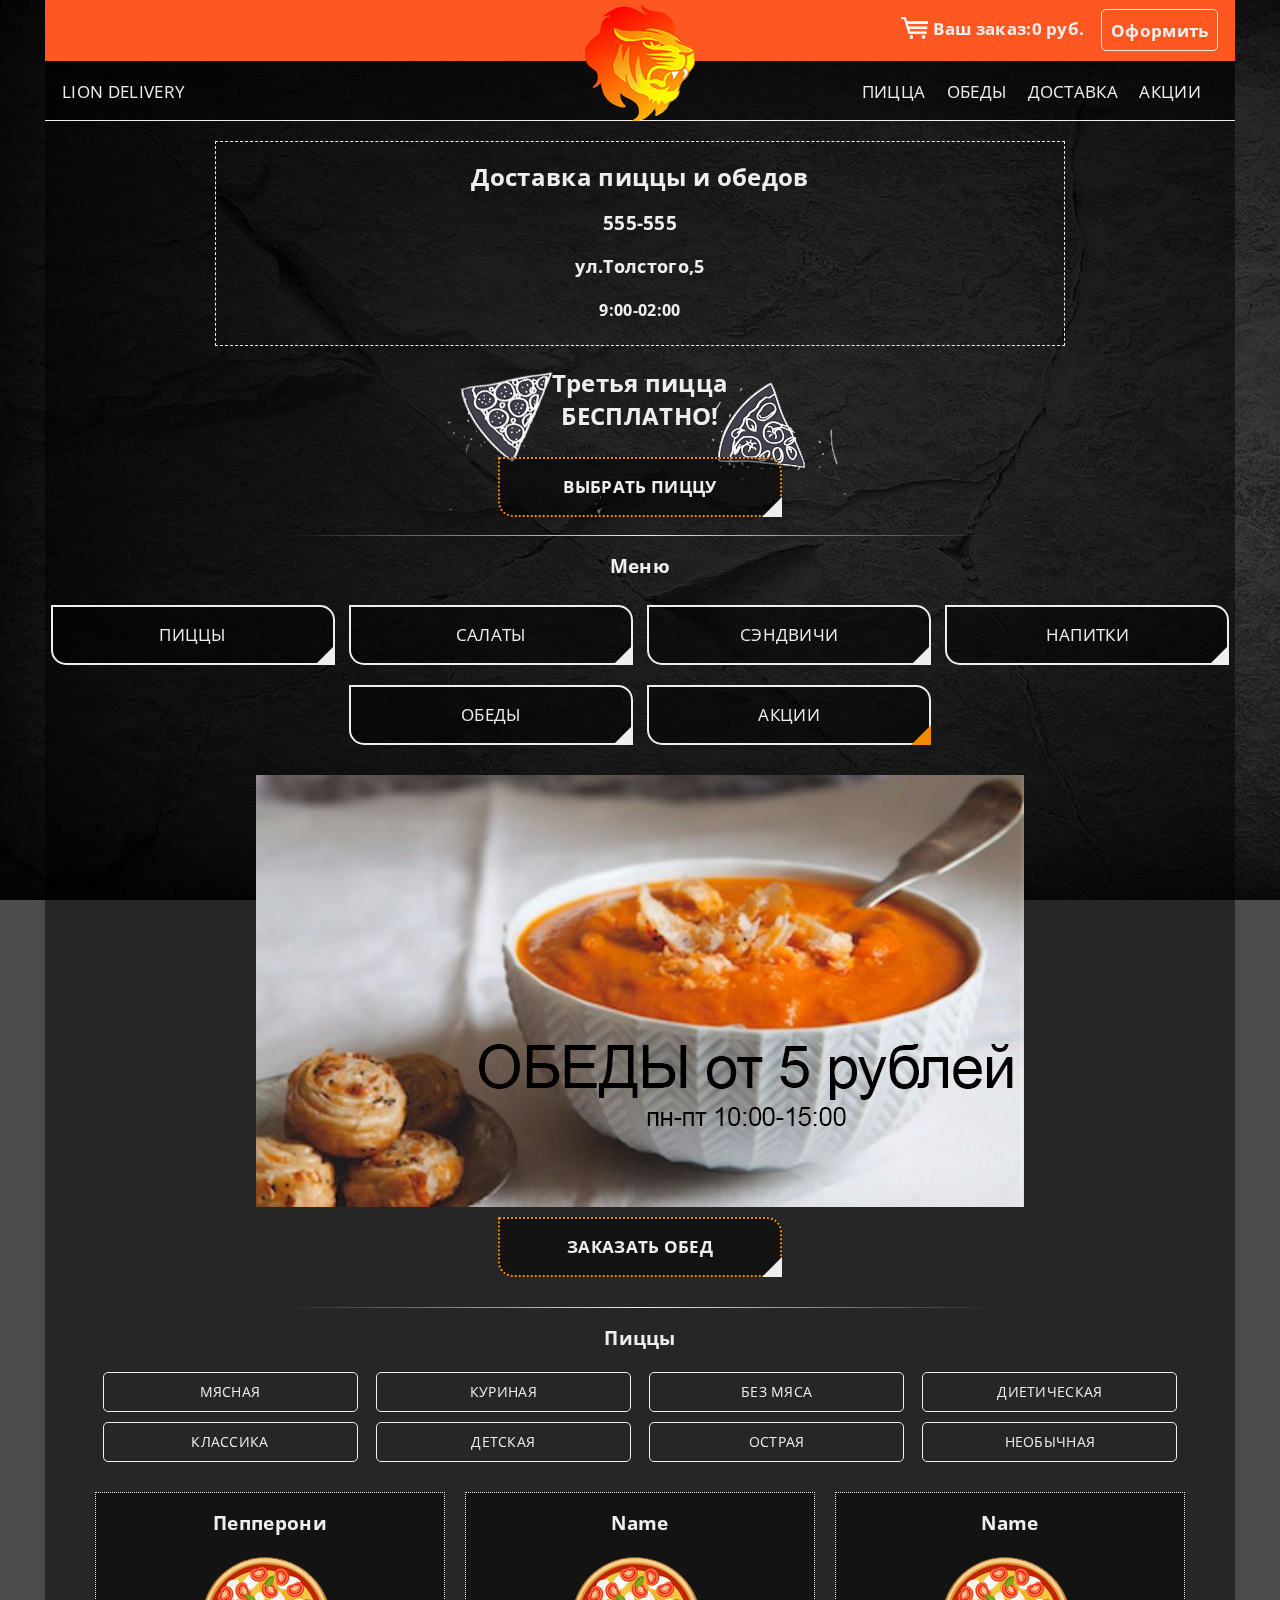
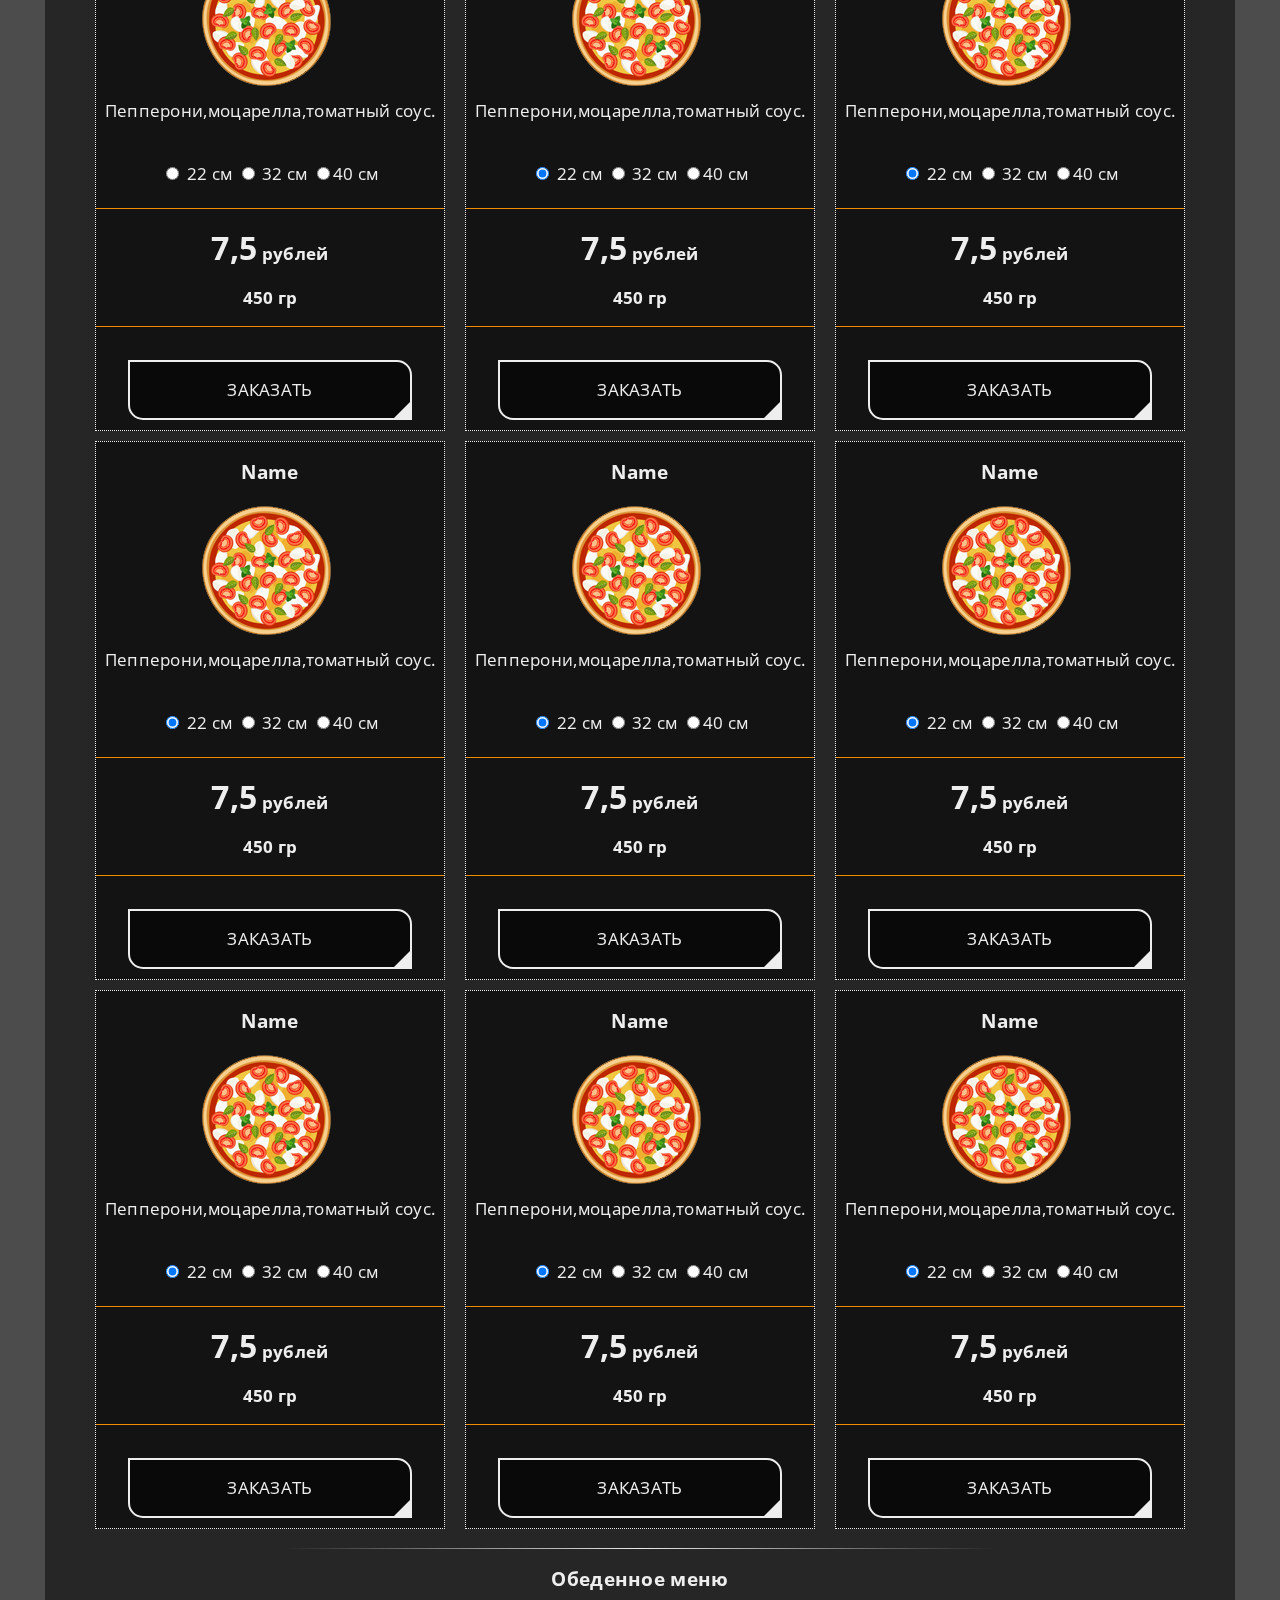
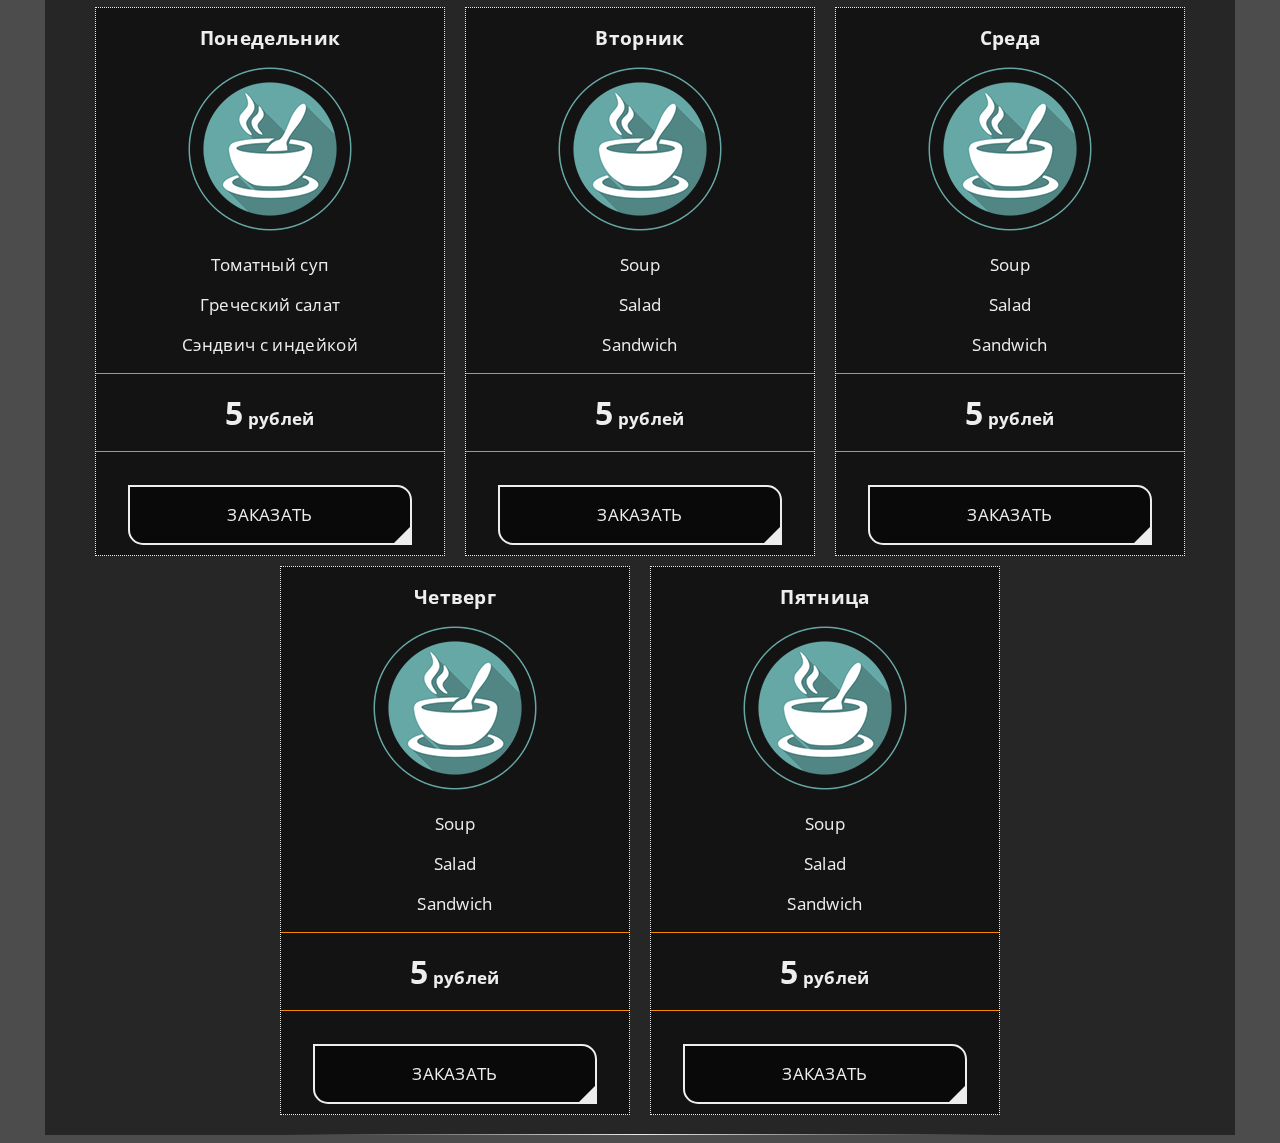
<file: index.html>
<!DOCTYPE html>
<html lang="en">
<head>
  <meta charset="utf-8">

  <!-- Mobile Friendliness -->
  <meta name="viewport" content="width=device-width, initial-scale=1" />

  <!-- media-queries.js (fallback) -->
  <!--[if lt IE 9]>
            <script src="http://css3-mediaqueries-js.googlecode.com/svn/trunk/css3-mediaqueries.js"></script>			
    <![endif]-->

  <!-- html5.js -->
  <!--[if lt IE 9]>
            <script src="http://html5shim.googlecode.com/svn/trunk/html5.js"></script>
    <![endif]-->

  <!-- CSS -->
  <link rel="stylesheet" href="css/main_work.css">
  <!--Web Fonts-->
  <link href="https://fonts.googleapis.com/css?family=Open+Sans" rel="stylesheet">


  <!--Style Fixed Mobile background-->
  <style>
    #bg_image {
    background-size: cover;
    width: 100%;
    height: 100%;
    position: fixed;
    z-index: -9999!important;
    }
    
    @media only screen and (max-width: 639px){
    #bg_image{
    background-image:url(pictures/bg2_sm.jpg);
    }
    }
    @media only screen and (min-width: 640px){
    #bg_image{
    background-image:url(pictures/bg2.jpg);
    }
    }
  </style>
  <!--End Style Fixed Mobile background-->

  <title>Pizza</title>
</head>

<body>

  <!--Fixed Mobile background-->
  <div id="bg_image"> </div>
  <!--End Mobile Fixed bg-->


  <!--Navigation-->

  <div class="cart_nav flexbox right hide">
    <p class="cart"><img src="pictures/cart2.png" alt=""></p>
    <p> <span class="hide">Ваш заказ:</span><span>0</span> руб.</p>
    <p class="checkout"><a href="#">Оформить</a></p>
  </div>


  <div class="menu_nav">
    <nav>
      <input type="checkbox" id="toggle">
      <label class="toggle_menu" for="toggle">Меню</label>
      <div class="logo"><img src="pictures/logo.png" alt=""></div>
      <div class="mobile_cart clearfix"><img src="pictures/cart2.png" alt=""></div>
      <ul class="hide">
        <li class="name hide clearfix"><a href="#">Lion Delivery</a></li>
        <li><a href="#">Пицца</a></li>
        <li><a href="#">Обеды</a></li>
        <li><a href="#">Доставка</a></li>
        <li><a href="#">Акции</a></li>
      </ul>
    </nav>
  </div>


  <!--End Navigation-->

  <!--Content-->

  <main>
    <!--Header-->
    <header>
      <h1>Доставка пиццы и обедов</h1>
      <h2>555-555</h2>
      <h3>ул.Толстого,5</h3>
      <h4>9:00-02:00</h4>
    </header>
    <!--End Header-->


    <!--Banner Pizza-->
    <section class="pizza_banner" id="pizza_banner">
      <h2>Третья пицца <br>БЕСПЛАТНО!</h2>
      <button class="choose_pizza">Выбрать пиццу</button>
    </section>
    <!--End Banner Pizza-->
    <hr>

    <!--Menu Buttons-->

    <section id="menu_buttons">
      <h2>Меню</h2>
      <form action="url">
        <button class="menu_button">Пиццы</button>
        <button class="menu_button">Салаты</button>
        <button class="menu_button">Сэндвичи</button>
        <button class="menu_button">Напитки</button>
        <button class="menu_button">Обеды</button>
        <button class="menu_button specials">Акции</button>
      </form>
    </section>
    <!--End Menu Buttons-->


    <!--Banner Dinner-->
    <div class="dinner_banner">
      <img src="pictures/lunch.jpg" alt="Обеденное меню">
      <br>
      <button class="order_lunch">Заказать обед</button>
    </div>
    <!--End Banner Dinner-->

    <hr>

    <!--Pizza Gallery-->

    <section id="pizza">
      <h2>Пиццы</h2>

      <div class="filter">
        <button class="pizza_type">Мясная</button>
        <button class="pizza_type">Куриная</button>
        <button class="pizza_type">Без мяса</button>
        <button class="pizza_type">Диетическая</button>
        <button class="pizza_type">Классика</button>
        <button class="pizza_type">Детская</button>
        <button class="pizza_type">Острая</button>
        <button class="pizza_type">Необычная</button>
      </div>

      <div class="flexbox center">
        <div class="card">
          <h2>Пепперони</h2>
          <p><img src="pictures/p-1.png" alt="">Пепперони,моцарелла,томатный соус.</p>
          <br>
          <form action="url">
            <input name="p_1" type="radio" value="small"> 22 см
            <input name="p_1" type="radio" value="medium"> 32 см
            <input name="p_1" type="radio" value="large">40 см
          </form>
          <br>
          <div class="param">
            <p> <span class="price">7,5</span> рублей</p>
            <p> <span class="weight">450</span> гр</p>
          </div>
          <br>
          <button class="to_cart">Заказать</button>
        </div>


        <div class="card">
          <h2>Name</h2>
          <p><img src="pictures/p-1.png" alt="">Пепперони,моцарелла,томатный соус.</p>
          <br>
          <form action="url">
            <input name="p_2" type="radio" value="small" checked> 22 см
            <input name="p_2" type="radio" value="medium"> 32 см
            <input name="p_2" type="radio" value="large">40 см
          </form>
          <br>
          <div class="param">
            <p> <span class="price">7,5</span> рублей</p>
            <p> <span class="weight">450</span> гр</p>
          </div>
          <br>
          <button class="to_cart">Заказать</button>
        </div>

        <div class="card">
          <h2>Name</h2>
          <p><img src="pictures/p-1.png" alt="">Пепперони,моцарелла,томатный соус.</p>
          <br>
          <form action="url">
            <input name="p_3" type="radio" value="small" checked> 22 см
            <input name="p_3" type="radio" value="medium"> 32 см
            <input name="p_3" type="radio" value="large">40 см
          </form>
          <br>
          <div class="param">
            <p> <span class="price">7,5</span> рублей</p>
            <p> <span class="weight">450</span> гр</p>
          </div>
          <br>
          <button class="to_cart">Заказать</button>
        </div>

        <div class="card">
          <h2>Name</h2>
          <p><img src="pictures/p-1.png" alt="">Пепперони,моцарелла,томатный соус.</p>
          <br>
          <form action="url">
            <input name="p_4" type="radio" value="small" checked> 22 см
            <input name="p_4" type="radio" value="medium"> 32 см
            <input name="p_4" type="radio" value="large">40 см
          </form>
          <br>
          <div class="param">
            <p> <span class="price">7,5</span> рублей</p>
            <p> <span class="weight">450</span> гр</p>
          </div>
          <br>
          <button class="to_cart">Заказать</button>
        </div>

        <div class="card">
          <h2>Name</h2>
          <p><img src="pictures/p-1.png" alt="">Пепперони,моцарелла,томатный соус.</p>
          <br>
          <form action="url">
            <input name="p_5" type="radio" value="small" checked> 22 см
            <input name="p_5" type="radio" value="medium"> 32 см
            <input name="p_5" type="radio" value="large">40 см
          </form>
          <br>
          <div class="param">
            <p> <span class="price">7,5</span> рублей</p>
            <p> <span class="weight">450</span> гр</p>
          </div>
          <br>
          <button class="to_cart">Заказать</button>
        </div>

        <div class="card">
          <h2>Name</h2>
          <p><img src="pictures/p-1.png" alt="">Пепперони,моцарелла,томатный соус.</p>
          <br>
          <form action="url">
            <input name="p_6" type="radio" value="small" checked> 22 см
            <input name="p_6" type="radio" value="medium"> 32 см
            <input name="p_6" type="radio" value="large">40 см
          </form>
          <br>
          <div class="param">
            <p> <span class="price">7,5</span> рублей</p>
            <p> <span class="weight">450</span> гр</p>
          </div>
          <br>
          <button class="to_cart">Заказать</button>
        </div>

        <div class="card">
          <h2>Name</h2>
          <p><img src="pictures/p-1.png" alt="">Пепперони,моцарелла,томатный соус.</p>
          <br>
          <form action="url">
            <input name="p_7" type="radio" value="small" checked> 22 см
            <input name="p_7" type="radio" value="medium"> 32 см
            <input name="p_7" type="radio" value="large">40 см
          </form>
          <br>
          <div class="param">
            <p> <span class="price">7,5</span> рублей</p>
            <p> <span class="weight">450</span> гр</p>
          </div>
          <br>
          <button class="to_cart">Заказать</button>
        </div>

        <div class="card">
          <h2>Name</h2>
          <p><img src="pictures/p-1.png" alt="">Пепперони,моцарелла,томатный соус.</p>
          <br>
          <form action="url">
            <input name="p_8" type="radio" value="small" checked> 22 см
            <input name="p_8" type="radio" value="medium"> 32 см
            <input name="p_8" type="radio" value="large">40 см
          </form>
          <br>
          <div class="param">
            <p> <span class="price">7,5</span> рублей</p>
            <p> <span class="weight">450</span> гр</p>
          </div>
          <br>
          <button class="to_cart">Заказать</button>
        </div>

        <div class="card">
          <h2>Name</h2>
          <p><img src="pictures/p-1.png" alt="">Пепперони,моцарелла,томатный соус.</p>
          <br>
          <form action="url">
            <input name="p_9" type="radio" value="small" checked> 22 см
            <input name="p_9" type="radio" value="medium"> 32 см
            <input name="p_9" type="radio" value="large">40 см
          </form>
          <br>
          <div class="param">
            <p> <span class="price">7,5</span> рублей</p>
            <p> <span class="weight">450</span> гр</p>
          </div>
          <br>
          <button class="to_cart">Заказать</button>
        </div>

      </div>
    </section>
    <!--End Pizza Gallery-->

    <!--Dinner Gallery-->
    <hr>
    <section id="dinner">
      <h2>Обеденное меню</h2>

      <div class="flexbox center">

        <div class="card">
          <h2>Понедельник</h2>
          <img src="pictures/dinner.png" alt="">
          <div class="dinner_menu">
            <p>Томатный суп</p>
            <p>Греческий салат</p>
            <p>Сэндвич с индейкой</p>
          </div>
          <div class="param">
            <p><span class="price">5</span> рублей</p>
          </div>
          <br>
          <button class="to_cart">Заказать</button>
        </div>


        <div class="card">
          <h2>Вторник</h2>
          <img src="pictures/dinner.png" alt="">
          <div class="dinner_menu">
            <p>Soup</p>
            <p>Salad</p>
            <p>Sandwich</p>
          </div>
          <div class="param">
            <p><span class="price">5</span> рублей</p>
          </div>
          <br>
          <button class="to_cart">Заказать</button>
        </div>

        <div class="card">
          <h2>Среда</h2>
          <img src="pictures/dinner.png" alt="">
          <div class="dinner_menu">
            <p>Soup</p>
            <p>Salad</p>
            <p>Sandwich</p>
          </div>
          <div class="param">
            <p><span class="price">5</span> рублей</p>
          </div>
          <br>
          <button class="to_cart">Заказать</button>
        </div>

        <div class="card">
          <h2>Четверг</h2>
          <img src="pictures/dinner.png" alt="">
          <div class="dinner_menu">
            <p>Soup</p>
            <p>Salad</p>
            <p>Sandwich</p>
          </div>
          <div class="param">
            <p><span class="price">5</span> рублей</p>
          </div>
          <br>
          <button class="to_cart">Заказать</button>
        </div>

        <div class="card">
          <h2>Пятница</h2>
          <img src="pictures/dinner.png" alt="">
          <div class="dinner_menu">
            <p>Soup</p>
            <p>Salad</p>
            <p>Sandwich</p>
          </div>
          <div class="param">
            <p><span class="price">5</span> рублей</p>
          </div>
          <br>
          <button class="to_cart">Заказать</button>
        </div>

      </div>
    </section>

    <!--End Dinner Gallery-->
    <hr>


  </main>

  <!--End Content-->

  <footer></footer>


  <script src="https://ajax.googleapis.com/ajax/libs/jquery/3.1.1/jquery.min.js"></script>
  <script>
    $(window).scroll(function(){
    //Sticky bottom nav
    if($(window).scrollTop()>= 100){
       $('.cart_nav').addClass('fixed');
    }
    else {
    	$('.cart_nav').removeClass('fixed');
    }
    });
  </script>

</body>

</html>
</file>
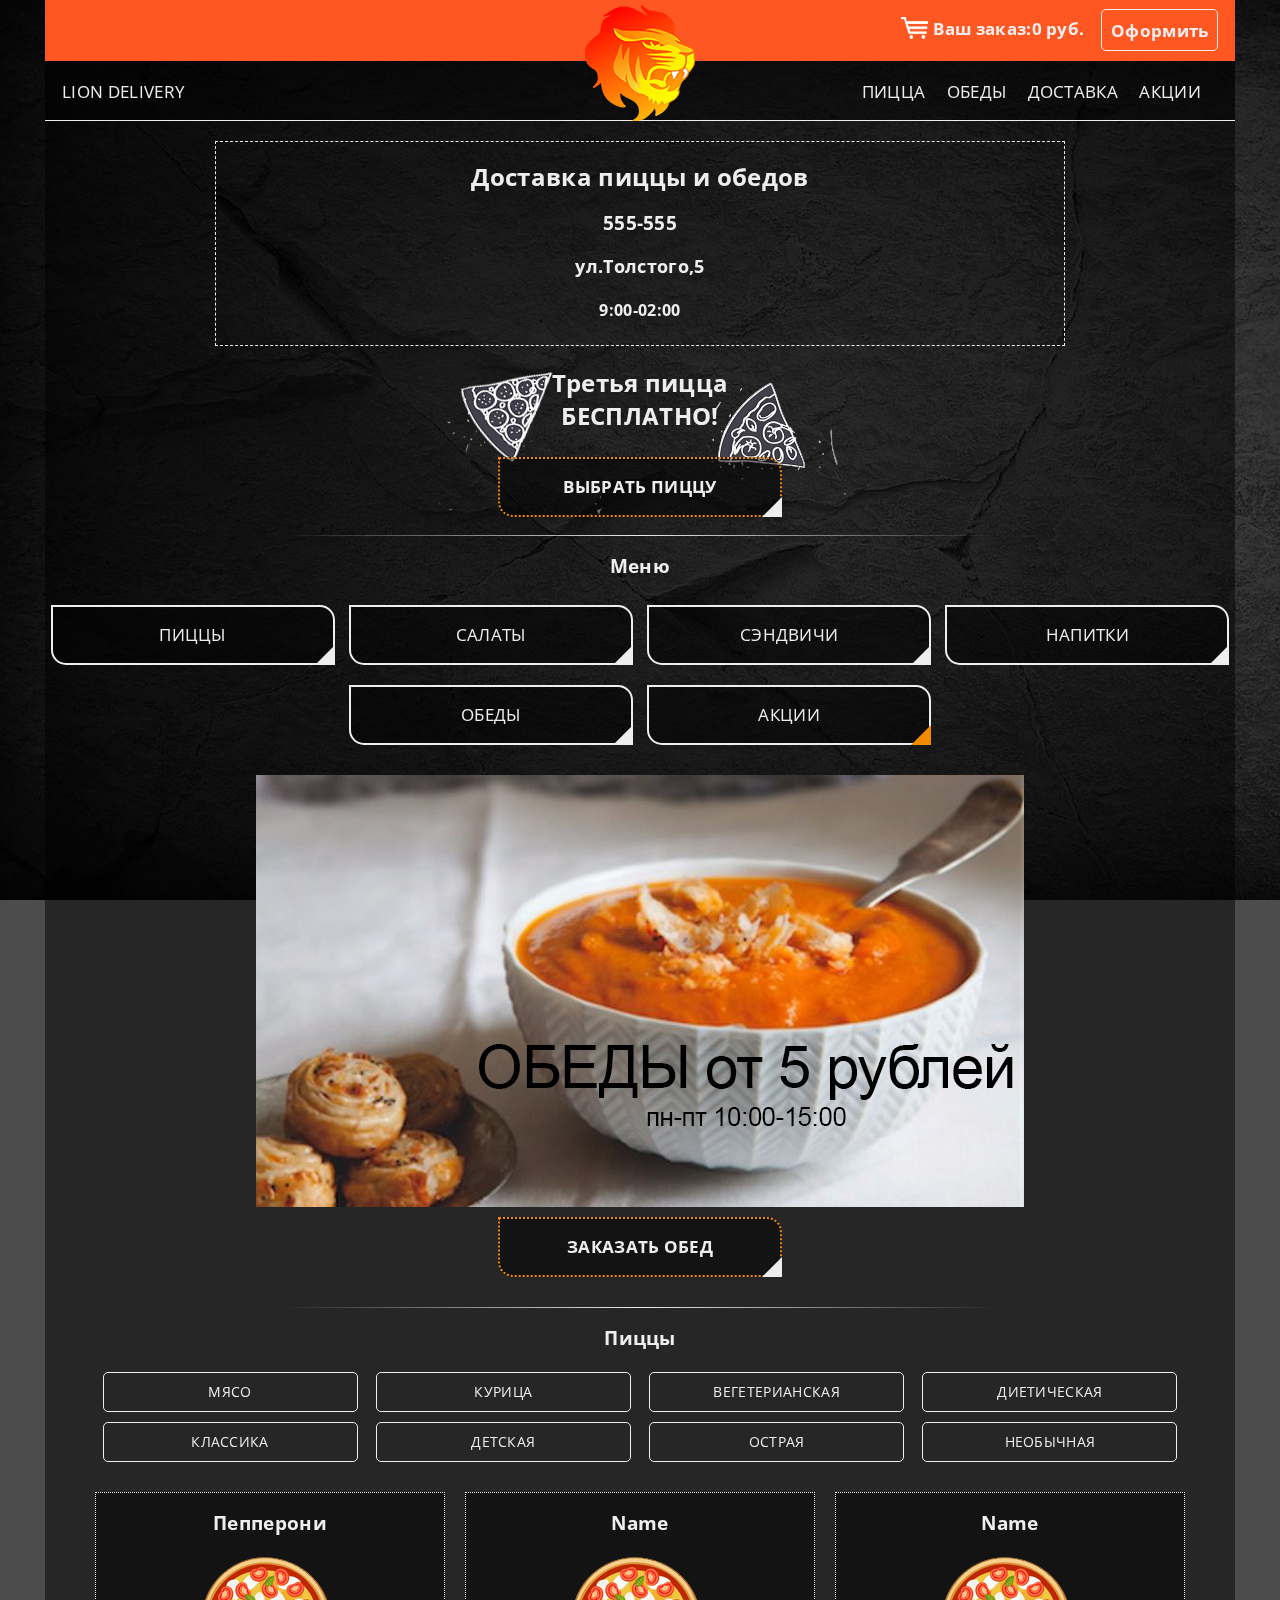
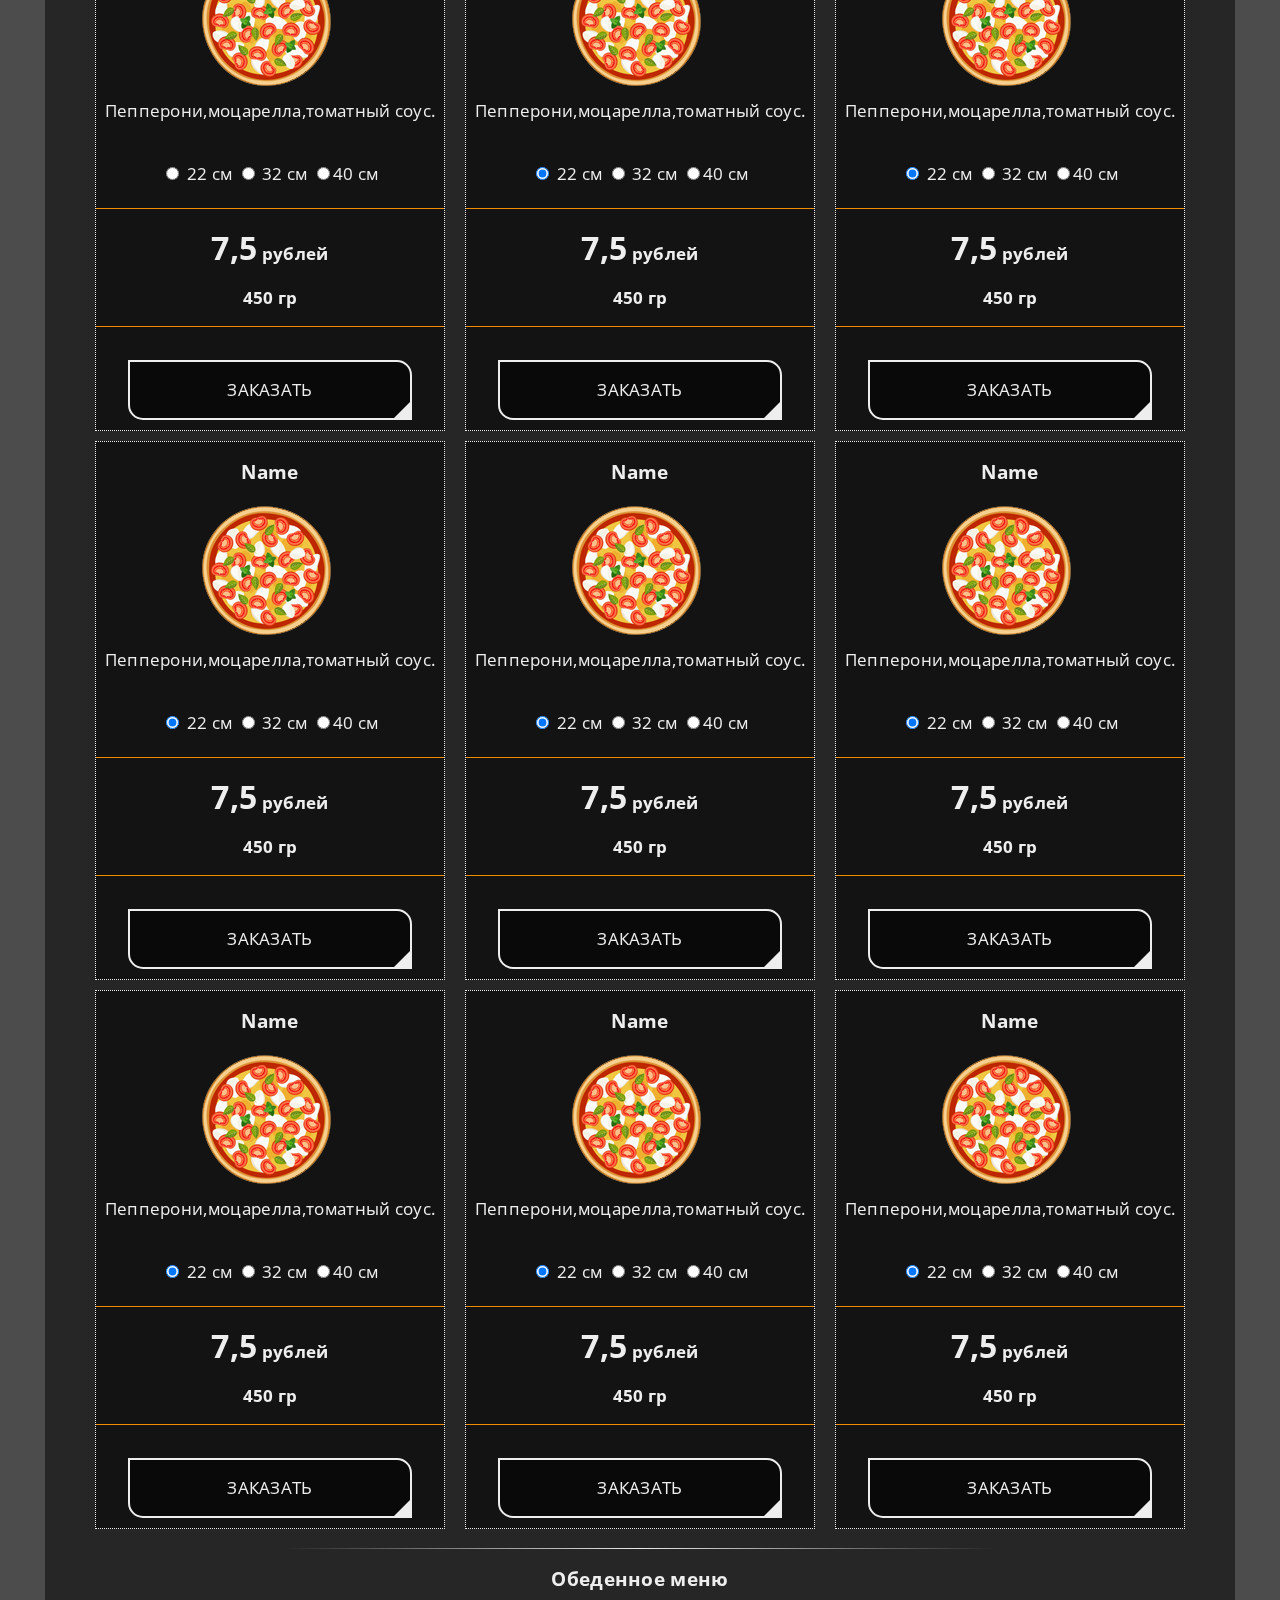
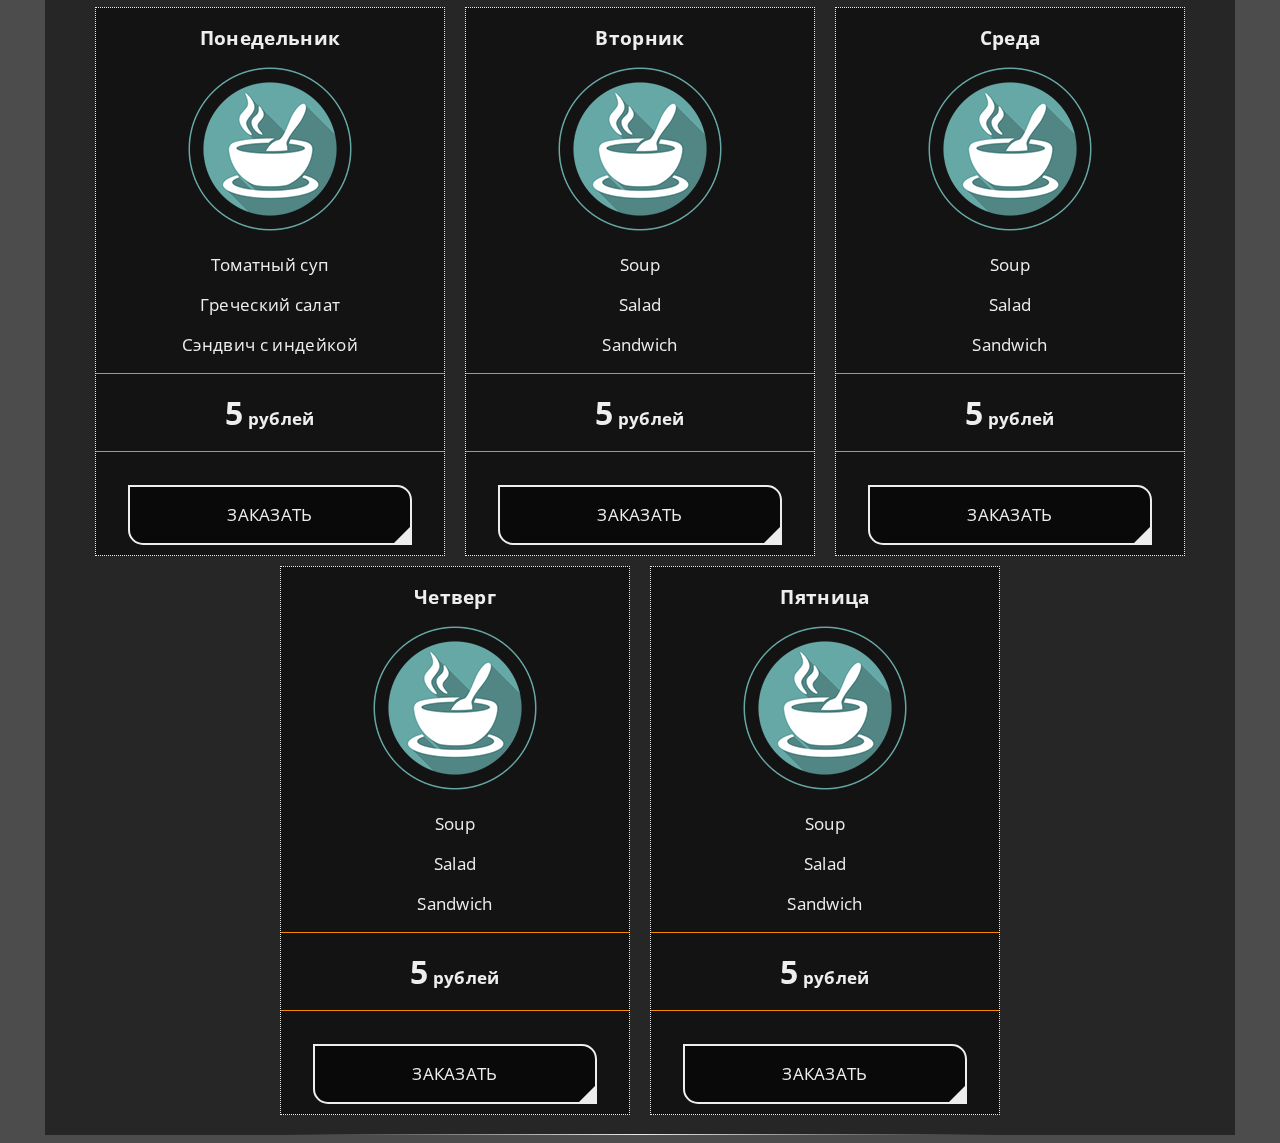
<file: index_work.html>
<!DOCTYPE html>
<html lang="en">
<head>
  <meta charset="utf-8">

  <!-- Mobile Friendliness -->
  <meta name="viewport" content="width=device-width, initial-scale=1" />

  <!-- media-queries.js (fallback) -->
  <!--[if lt IE 9]>
            <script src="http://css3-mediaqueries-js.googlecode.com/svn/trunk/css3-mediaqueries.js"></script>			
    <![endif]-->

  <!-- html5.js -->
  <!--[if lt IE 9]>
            <script src="http://html5shim.googlecode.com/svn/trunk/html5.js"></script>
    <![endif]-->

  <!-- CSS -->
  <link rel="stylesheet" href="css/main_work.css">
  <!--Web Fonts-->
  <link href="https://fonts.googleapis.com/css?family=Open+Sans" rel="stylesheet">


  <!--Style Fixed Mobile background-->
  <style>
    #bg_image {
    background-size: cover;
    width: 100%;
    height: 100%;
    position: fixed;
    z-index: -9999!important;
    }
    
    @media only screen and (max-width: 639px){
    #bg_image{
    background-image:url(pictures/bg2_sm.jpg);
    }
    }
    @media only screen and (min-width: 640px){
    #bg_image{
    background-image:url(pictures/bg2.jpg);
    }
    }
  </style>
  <!--End Style Fixed Mobile background-->

  <title>Pizza</title>
</head>

<body>

  <!--Fixed Mobile background-->
  <div id="bg_image"> </div>
  <!--End Mobile Fixed bg-->


  <!--Navigation-->

  <div class="cart_nav flexbox right hide">
    <p class="cart"><img src="pictures/cart2.png" alt=""></p>
    <p> <span class="hide">Ваш заказ:</span><span>0</span> руб.</p>
    <p class="checkout"><a href="#">Оформить</a></p>
  </div>


  <div class="menu_nav">
    <nav>
      <input type="checkbox" id="toggle">
      <label class="toggle_menu" for="toggle">Меню</label>
      <div class="logo"><img src="pictures/logo.png" alt=""></div>
      <div class="mobile_cart clearfix"><img src="pictures/cart2.png" alt=""></div>
      <ul class="hide">
        <li class="name hide clearfix"><a href="#">Lion Delivery</a></li>
        <li><a href="#">Пицца</a></li>
        <li><a href="#">Обеды</a></li>
        <li><a href="#">Доставка</a></li>
        <li><a href="#">Акции</a></li>
      </ul>
    </nav>
  </div>


  <!--End Navigation-->

  <!--Content-->

  <main>
    <!--Header-->
    <header>
      <h1>Доставка пиццы и обедов</h1>
      <h2>555-555</h2>
      <h3>ул.Толстого,5</h3>
      <h4>9:00-02:00</h4>
    </header>
    <!--End Header-->


    <!--Banner Pizza-->
    <section class="pizza_banner" id="pizza_banner">
      <h2>Третья пицца <br>БЕСПЛАТНО!</h2>
      <button class="choose_pizza">Выбрать пиццу</button>
    </section>
    <!--End Banner Pizza-->
    <hr>

    <!--Menu Buttons-->

    <section id="menu_buttons">
      <h2>Меню</h2>
      <form action="url">
        <button class="menu_button">Пиццы</button>
        <button class="menu_button">Салаты</button>
        <button class="menu_button">Сэндвичи</button>
        <button class="menu_button">Напитки</button>
        <button class="menu_button">Обеды</button>
        <button class="menu_button specials">Акции</button>
      </form>
    </section>
    <!--End Menu Buttons-->


    <!--Banner Dinner-->
    <div class="dinner_banner">
      <img src="pictures/lunch.jpg" alt="Обеденное меню">
      <br>
      <button class="order_lunch">Заказать обед</button>
    </div>
    <!--End Banner Dinner-->

    <hr>

    <!--Pizza Gallery-->

    <section id="pizza">
      <h2>Пиццы</h2>

      <div class="filter">
        <button class="pizza_type">Мясо</button>
        <button class="pizza_type">Курица</button>
        <button class="pizza_type">Вегетерианская</button>
        <button class="pizza_type">Диетическая</button>
        <button class="pizza_type">Классика</button>
        <button class="pizza_type">Детская</button>
        <button class="pizza_type">Острая</button>
        <button class="pizza_type">Необычная</button>
      </div>

      <div class="flexbox center">
        <div class="card">
          <h2>Пепперони</h2>
          <p><img src="pictures/p-1.png" alt="">Пепперони,моцарелла,томатный соус.</p>
          <br>
          <form action="url">
            <input name="p_1" type="radio" value="small"> 22 см
            <input name="p_1" type="radio" value="medium"> 32 см
            <input name="p_1" type="radio" value="large">40 см
          </form>
          <br>
          <div class="param">
            <p> <span class="price">7,5</span> рублей</p>
            <p> <span class="weight">450</span> гр</p>
          </div>
          <br>
          <button class="to_cart">Заказать</button>
        </div>


        <div class="card">
          <h2>Name</h2>
          <p><img src="pictures/p-1.png" alt="">Пепперони,моцарелла,томатный соус.</p>
          <br>
          <form action="url">
            <input name="p_2" type="radio" value="small" checked> 22 см
            <input name="p_2" type="radio" value="medium"> 32 см
            <input name="p_2" type="radio" value="large">40 см
          </form>
          <br>
          <div class="param">
            <p> <span class="price">7,5</span> рублей</p>
            <p> <span class="weight">450</span> гр</p>
          </div>
          <br>
          <button class="to_cart">Заказать</button>
        </div>

        <div class="card">
          <h2>Name</h2>
          <p><img src="pictures/p-1.png" alt="">Пепперони,моцарелла,томатный соус.</p>
          <br>
          <form action="url">
            <input name="p_3" type="radio" value="small" checked> 22 см
            <input name="p_3" type="radio" value="medium"> 32 см
            <input name="p_3" type="radio" value="large">40 см
          </form>
          <br>
          <div class="param">
            <p> <span class="price">7,5</span> рублей</p>
            <p> <span class="weight">450</span> гр</p>
          </div>
          <br>
          <button class="to_cart">Заказать</button>
        </div>

        <div class="card">
          <h2>Name</h2>
          <p><img src="pictures/p-1.png" alt="">Пепперони,моцарелла,томатный соус.</p>
          <br>
          <form action="url">
            <input name="p_4" type="radio" value="small" checked> 22 см
            <input name="p_4" type="radio" value="medium"> 32 см
            <input name="p_4" type="radio" value="large">40 см
          </form>
          <br>
          <div class="param">
            <p> <span class="price">7,5</span> рублей</p>
            <p> <span class="weight">450</span> гр</p>
          </div>
          <br>
          <button class="to_cart">Заказать</button>
        </div>

        <div class="card">
          <h2>Name</h2>
          <p><img src="pictures/p-1.png" alt="">Пепперони,моцарелла,томатный соус.</p>
          <br>
          <form action="url">
            <input name="p_5" type="radio" value="small" checked> 22 см
            <input name="p_5" type="radio" value="medium"> 32 см
            <input name="p_5" type="radio" value="large">40 см
          </form>
          <br>
          <div class="param">
            <p> <span class="price">7,5</span> рублей</p>
            <p> <span class="weight">450</span> гр</p>
          </div>
          <br>
          <button class="to_cart">Заказать</button>
        </div>

        <div class="card">
          <h2>Name</h2>
          <p><img src="pictures/p-1.png" alt="">Пепперони,моцарелла,томатный соус.</p>
          <br>
          <form action="url">
            <input name="p_6" type="radio" value="small" checked> 22 см
            <input name="p_6" type="radio" value="medium"> 32 см
            <input name="p_6" type="radio" value="large">40 см
          </form>
          <br>
          <div class="param">
            <p> <span class="price">7,5</span> рублей</p>
            <p> <span class="weight">450</span> гр</p>
          </div>
          <br>
          <button class="to_cart">Заказать</button>
        </div>

        <div class="card">
          <h2>Name</h2>
          <p><img src="pictures/p-1.png" alt="">Пепперони,моцарелла,томатный соус.</p>
          <br>
          <form action="url">
            <input name="p_7" type="radio" value="small" checked> 22 см
            <input name="p_7" type="radio" value="medium"> 32 см
            <input name="p_7" type="radio" value="large">40 см
          </form>
          <br>
          <div class="param">
            <p> <span class="price">7,5</span> рублей</p>
            <p> <span class="weight">450</span> гр</p>
          </div>
          <br>
          <button class="to_cart">Заказать</button>
        </div>

        <div class="card">
          <h2>Name</h2>
          <p><img src="pictures/p-1.png" alt="">Пепперони,моцарелла,томатный соус.</p>
          <br>
          <form action="url">
            <input name="p_8" type="radio" value="small" checked> 22 см
            <input name="p_8" type="radio" value="medium"> 32 см
            <input name="p_8" type="radio" value="large">40 см
          </form>
          <br>
          <div class="param">
            <p> <span class="price">7,5</span> рублей</p>
            <p> <span class="weight">450</span> гр</p>
          </div>
          <br>
          <button class="to_cart">Заказать</button>
        </div>

        <div class="card">
          <h2>Name</h2>
          <p><img src="pictures/p-1.png" alt="">Пепперони,моцарелла,томатный соус.</p>
          <br>
          <form action="url">
            <input name="p_9" type="radio" value="small" checked> 22 см
            <input name="p_9" type="radio" value="medium"> 32 см
            <input name="p_9" type="radio" value="large">40 см
          </form>
          <br>
          <div class="param">
            <p> <span class="price">7,5</span> рублей</p>
            <p> <span class="weight">450</span> гр</p>
          </div>
          <br>
          <button class="to_cart">Заказать</button>
        </div>

      </div>
    </section>
    <!--End Pizza Gallery-->

    <!--Dinner Gallery-->
    <hr>
    <section id="dinner">
      <h2>Обеденное меню</h2>

      <div class="flexbox center">

        <div class="card">
          <h2>Понедельник</h2>
          <img src="pictures/dinner.png" alt="">
          <div class="dinner_menu">
            <p>Томатный суп</p>
            <p>Греческий салат</p>
            <p>Сэндвич с индейкой</p>
          </div>
          <div class="param">
            <p><span class="price">5</span> рублей</p>
          </div>
          <br>
          <button class="to_cart">Заказать</button>
        </div>


        <div class="card">
          <h2>Вторник</h2>
          <img src="pictures/dinner.png" alt="">
          <div class="dinner_menu">
            <p>Soup</p>
            <p>Salad</p>
            <p>Sandwich</p>
          </div>
          <div class="param">
            <p><span class="price">5</span> рублей</p>
          </div>
          <br>
          <button class="to_cart">Заказать</button>
        </div>

        <div class="card">
          <h2>Среда</h2>
          <img src="pictures/dinner.png" alt="">
          <div class="dinner_menu">
            <p>Soup</p>
            <p>Salad</p>
            <p>Sandwich</p>
          </div>
          <div class="param">
            <p><span class="price">5</span> рублей</p>
          </div>
          <br>
          <button class="to_cart">Заказать</button>
        </div>

        <div class="card">
          <h2>Четверг</h2>
          <img src="pictures/dinner.png" alt="">
          <div class="dinner_menu">
            <p>Soup</p>
            <p>Salad</p>
            <p>Sandwich</p>
          </div>
          <div class="param">
            <p><span class="price">5</span> рублей</p>
          </div>
          <br>
          <button class="to_cart">Заказать</button>
        </div>

        <div class="card">
          <h2>Пятница</h2>
          <img src="pictures/dinner.png" alt="">
          <div class="dinner_menu">
            <p>Soup</p>
            <p>Salad</p>
            <p>Sandwich</p>
          </div>
          <div class="param">
            <p><span class="price">5</span> рублей</p>
          </div>
          <br>
          <button class="to_cart">Заказать</button>
        </div>

      </div>
    </section>

    <!--End Dinner Gallery-->
    <hr>


  </main>

  <!--End Content-->

  <footer></footer>


  <script src="https://ajax.googleapis.com/ajax/libs/jquery/3.1.1/jquery.min.js"></script>
  <script>
    $(window).scroll(function(){
    //Sticky bottom nav
    if($(window).scrollTop()>= 100){
       $('.cart_nav').addClass('fixed');
    }
    else {
    	$('.cart_nav').removeClass('fixed');
    }
    });
  </script>

</body>

</html>
</file>
<file: css/main_work.css>
/*General Style */

* {
  box-sizing: border-box;
}

body {
  width: 100%;
  margin: 0;
  background-color: #333;
  background-color: rgba(0, 0, 0, 0.7);
  color: #eee;
  letter-spacing: 0.02rem;
  font-family: "Open Sans", sans-serif;
  font-size: 17px;
}

p{
  vertical-align: middle
}

img {
  max-width: 100%;
  height: auto;
}

header {
  color: #eee;
  text-align: center;
  width: 90%;
  margin: 0 auto;
  padding: 2.5px;
  border:1px dashed;
}

h1 {
  font-size: 1.5rem;
}

h2 {
  font-size: 1.2rem;
}

h3 {
  font-size: 1.1rem;
}

h4 {
  font-size: 1rem;
}

hr {
  width: 60%;
  border: 0;
  height: 1px;
  background-image: -webkit-linear-gradient(left, rgba(255, 255, 255, 0), rgba(255, 255, 255, 0.9), rgba(255, 255, 255, 0));
  background-image: linear-gradient(to right, rgba(255, 255, 255, 0), rgba(255, 255, 255, 0.9), rgba(255, 255, 255, 0));
}

.clearfix:before {
  content: "";
  display: table;
}
.clearfix:after {
  content: "";
  display: table;
  clear: both;
}

main {
  max-width: 70em;
  margin: 0 auto;
  padding: 20px 0 0 0;
  text-align: center;
  background-color: #333;
  background-color: rgba(0, 0, 0, 0.5);
}

.menu_nav {
  max-width: 70em;
  margin: 0 auto;
  background-color: #333;
  background-color: rgba(0, 0, 0, 0.7);
  border-bottom: 0.3px solid;
  z-index: 999;
}

.cart_nav {
  background-color: #FF5722;
  font-weight: 700;
  max-width: 70em;
  margin: 0 auto;
}

.fixed {
  display: block;
  position: fixed;
  top: auto;
  bottom: 0;
  right: 0;
  left: 0;
  z-index: 999;
  width: 100%;
}

.checkout a {
  padding: 0.5em;
  margin: 1em;
  border: 1px solid;
  border-radius: 5px;
}
.checkout a:hover {
  background-color: #333;
  background-color: rgba(0, 0, 0, 0.5);
}

input[type=checkbox], label, .mobile_cart {
  display: none;
}

ul {
  list-style: none;
  padding: 0;
  margin: 0;
}

a {
  text-decoration: none;
  color: #eee;
  position: relative;
  vertical-align: middle;
}
.menu_nav a:after {
  content: "";
  position: absolute;
  bottom: 0;
  left: 0;
  width: 0;
  border-bottom: 2px solid #eee;
  -webkit-transition: 0.3s;
  transition: 0.3s;
}
.menu_nav a:hover:after {
  width: 100%;
}

.pizza_banner {
  background: url(../pictures/banner_pizza.png) 50% 0 no-repeat;

}
.pizza_banner h2{
  font-size: 1.5rem
}

.dinner_banner {
  margin: 20px auto;
  max-width: 90%;
}

.logo {
  position: absolute;
  margin: 0;
  left: 50%;
  top: 5px;
  transform: translate(-50%, 0);
}

/*End General Style */

/*Responsive flexbox grid */
.flexbox {
  display: -webkit-box;
  display: -ms-flexbox;
  display: flex;
  -ms-flex-wrap: wrap;
  flex-wrap: wrap;
}
.center{
  -webkit-box-pack: center;
  -ms-flex-pack: center;
  justify-content: center;
}

.right{
  -webkit-box-pack: end;
  -ms-flex-pack: end;
  justify-content: flex-end;
}

/*End Responsive flexbox grid */

/*Item Card Style */
.card {
  width: 350px;
  background-color: #333;
  background-color: rgba(0, 0, 0, 0.5);
  border: 1px dotted #eee;
  margin-left: 10px;
  margin-right: 10px;
  margin-bottom: 10px;
}

.param {
  border-top: 1px solid #f28b00;
  border-bottom: 1px solid #f28b00;
  font-weight: bold;
}

.price {
  font-size: 2rem;
}

/*Item Card Style */

/*Buttons Style */
button {
  width: 284px;
  height: 60px;
  margin: 10px 5px;
  background-color: #333;
  background-color: rgba(0, 0, 0, 0.5);
  border: 2px solid #eee;
  color: #eee;
  cursor: pointer;
  font-family: "Open Sans", sans-serif;
  font-size: 17px;
  line-height: 24px;
  letter-spacing: 0.02rem;
  border-radius: 0 15px 15px;
  position: relative;
  text-transform: uppercase;
}
button:before {
  content: "";
  position: absolute;
  right: -2px;
  bottom: -2px;
  width: 0;
  height: 0;
  border-style: solid;
  border-width: 0 0 20px 20px;
  border-color: transparent transparent #eee transparent;
  z-index: 1;
}

.specials:before {
  border-color: transparent transparent #f28b00 transparent;
}

.pizza_type {
  width: 255px;
  height: 40px;
  background-color: transparent;
  margin: 5px 7px;
  font-size: 14px;
  border: 1px solid;
  border-radius: 5px;
}
.pizza_type:before {
  border-color: transparent;
}

button:hover, button:active {
  border-color: #f28b00;
}

.order_lunch, .choose_pizza {
  border: 2px dotted #eee;
  border-color: #f28b00;
  margin-top: 5px;
  font-weight: 700
}

.order_lunch:hover, .order_lunch:active,
.choose_pizza:hover, .choose_pizza:active,
.type:hover, .type:active{
  border: 2px solid #eee;
  border-color: #eee;
}

/*Removing 1-column buttons */
@media screen and (max-width: 910px) {
  .menu_button, .pizza_type {
    width: 43%;
    margin: 0.5em;
  }
}

/*End Buttons Style */

/*Mobile and Tablet Media Query */
@media screen and (max-width: 850px) {
  .hide {
    display: none;
  }

  .logo {
    width: 60px;
  }

  .toggle_menu {
    margin: 10px 0 10px 15px;
    padding: 0.5em;
    display: inline-block;
    color: #eee;
    border: 1.5px solid;
    border-radius: 5px;
    cursor: pointer;
    text-transform: uppercase;
    -webkit-user-select: none;
    user-select: none;
    -moz-user-select: none;
    -ms-user-select: none;
  }

  input[type=checkbox]:checked ~ ul {
    display: block;
    text-align: center;
    padding: 0;
    text-transform: uppercase;
  }

  .menu_nav li {
    border-top: 1px dotted #eee;
    padding: 1em 0;
  }
  .menu_nav li:hover, .menu_nav li:active {
    background-color: rgba(0, 0, 0, 0.5);
  }

  .mobile_cart {
    margin: 15px 15px 10px 0;
    display: block;
    float: right;
    cursor: pointer;
  }

  .special {
    background-color: #f28b00;
    background-color: rgba(242, 139, 0, 0.7);
    border-bottom: none;
  }
}
/*End Mobile Nav */

/*Layout for Bigger Screen */
@media screen and (min-width: 850px) {

  .menu_nav {
    padding: 1em;
  }
  
  .cart{
    width: 27px;
    margin-right: 5px
  }
  ul{
    text-align: end
  }
  li {
    margin-right: 1em;
    text-transform: uppercase;
    display: inline;
  }
  header{
    max-width: 50em
  }
  .name {
    float: left;
  }

  .filter{
    margin-bottom: 1.5em;
  }
 
}
/*End Layout for Bigger Screen */
</file>
